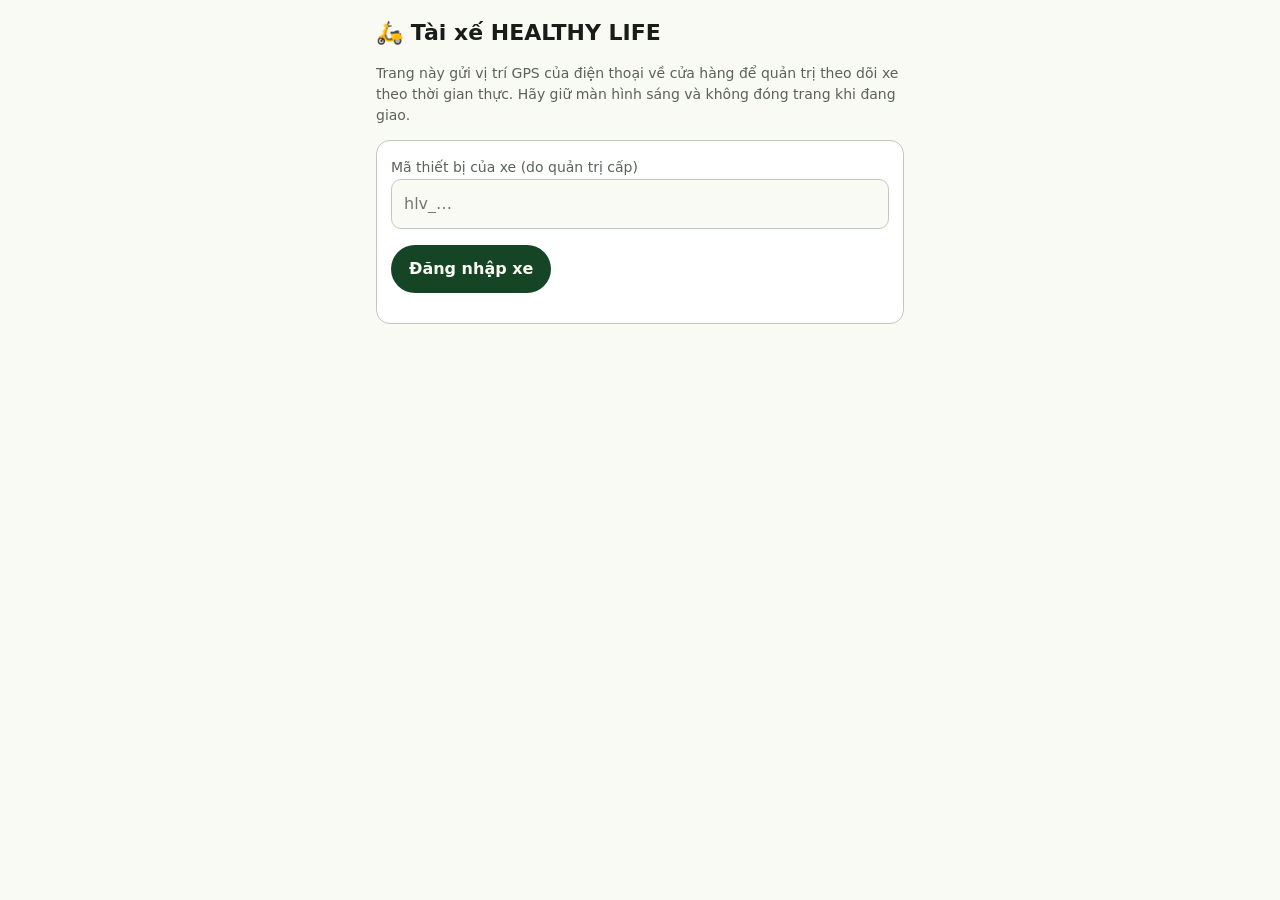
<file: frontend/driver.html>
<!DOCTYPE html>
<html lang="vi">
<head>
<meta charset="utf-8">
<meta name="viewport" content="width=device-width, initial-scale=1">
<meta name="robots" content="noindex">
<title>Tài xế – HEALTHY LIFE</title>
<style>
:root{--pri:#164525;--bg:#F9FAF4;--fg:#191C19;--card:#fff;--line:#C1C9BE;--ok:#1E6B38;--bad:#BA1A1A;--mute:#5a625a;color-scheme:light dark}
@media(prefers-color-scheme:dark){:root{--pri:#A0D3A7;--bg:#111411;--fg:#E2E3DE;--card:#1E201D;--line:#414941;--ok:#7FD39A;--bad:#FFB4AB;--mute:#a9b1a7}}
*{box-sizing:border-box}body{margin:0;background:var(--bg);color:var(--fg);font:16px/1.5 system-ui,"Be Vietnam Pro",sans-serif;padding:16px;max-width:560px;margin:auto}
h1{font-size:22px;margin:0 0 4px}.card{background:var(--card);border:1px solid var(--line);border-radius:14px;padding:14px;margin:12px 0}
input{width:100%;padding:12px;border:1px solid var(--line);border-radius:10px;background:var(--bg);color:var(--fg);font:inherit}
button{font:inherit;font-weight:600;border:0;border-radius:999px;padding:12px 18px;background:var(--pri);color:var(--bg);cursor:pointer}
button.alt{background:transparent;color:var(--fg);border:1px solid var(--line)}button:disabled{opacity:.5}
.mute{color:var(--mute);font-size:14px}.ok{color:var(--ok);font-weight:600}.bad{color:var(--bad);font-weight:600}
.row{display:flex;gap:8px;flex-wrap:wrap;align-items:center}.tag{display:inline-block;padding:2px 10px;border-radius:999px;background:var(--line);font-size:12px;font-weight:600}
a{color:var(--pri)}
</style>
</head>
<body>
<h1>🛵 Tài xế HEALTHY LIFE</h1>
<p class="mute">Trang này gửi vị trí GPS của điện thoại về cửa hàng để quản trị theo dõi xe theo thời gian thực. Hãy giữ màn hình sáng và không đóng trang khi đang giao.</p>
<div class="card" id="login">
  <label for="tok" class="mute">Mã thiết bị của xe (do quản trị cấp)</label>
  <input id="tok" type="password" autocomplete="off" placeholder="hlv_…">
  <p class="row"><button id="save">Đăng nhập xe</button></p>
</div>
<div class="card" id="main" hidden>
  <div class="row"><b id="who"></b><button class="alt" id="out" style="margin-left:auto;padding:6px 12px">Đổi xe</button></div>
  <p id="gps" class="mute">Chưa chia sẻ vị trí</p>
  <p class="row"><button id="go">Bắt đầu chia sẻ vị trí</button></p>
</div>
<div id="orders"></div>
<p id="err" class="bad" role="alert"></p>
<script src="js/driver.js"></script>
</body>
</html>
</file>
